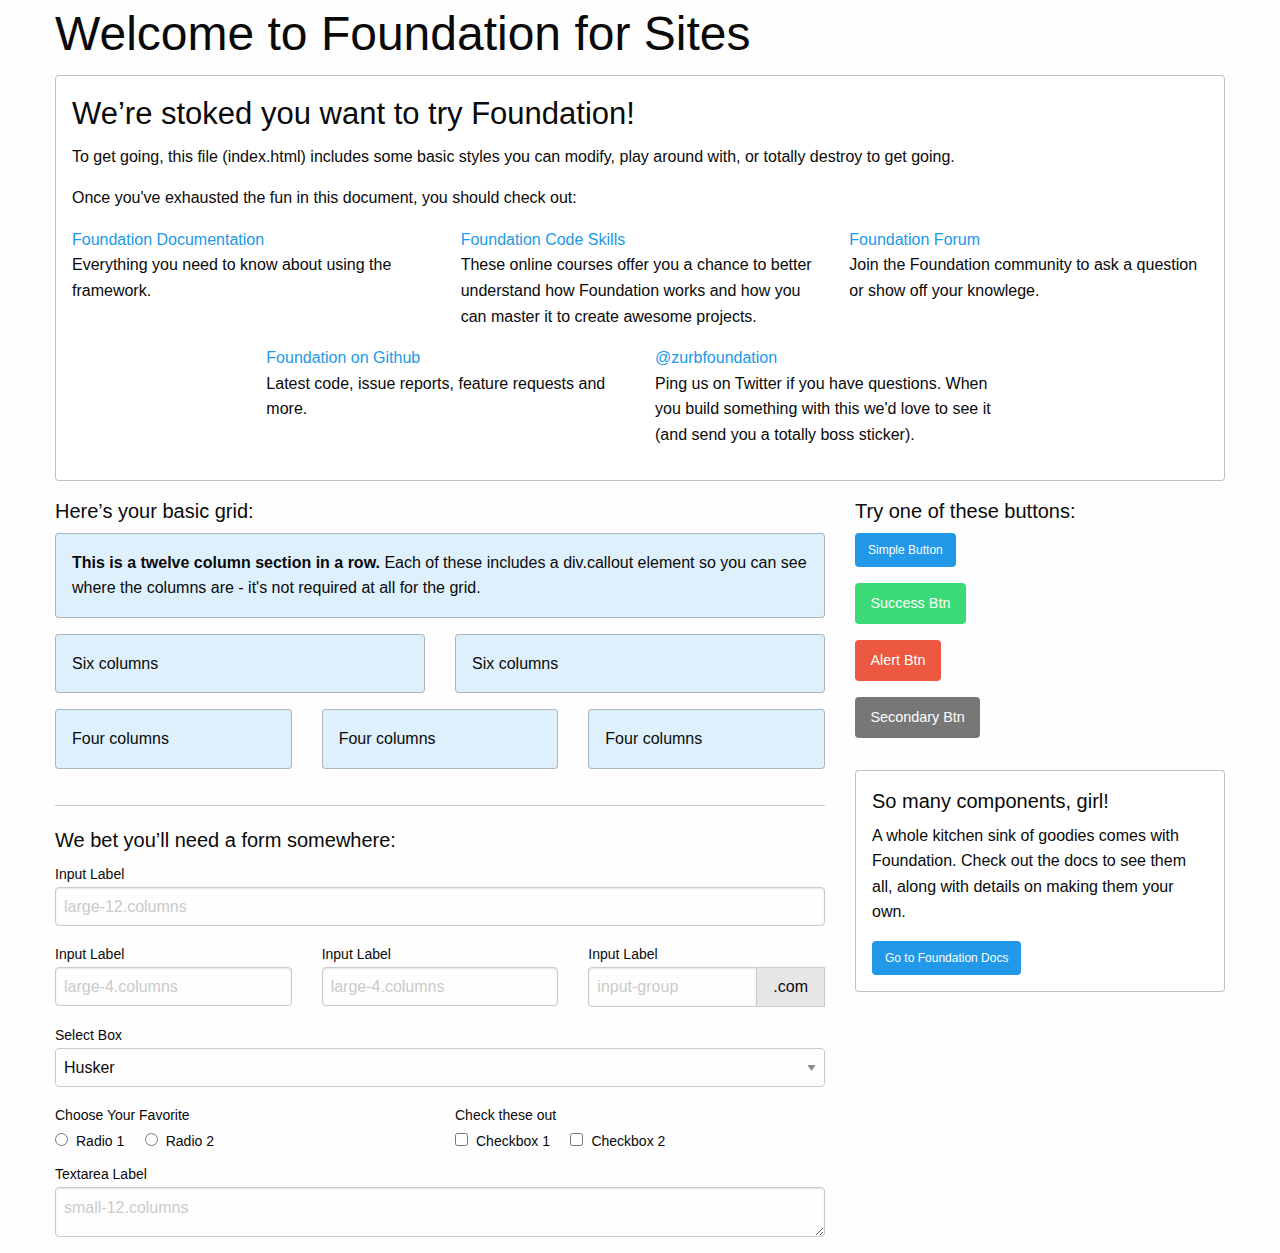
<file: citibike-viz/orig.html>
<!doctype html>
<html class="no-js" lang="en">
  <head>
    <meta charset="utf-8" />
    <meta http-equiv="x-ua-compatible" content="ie=edge">
    <meta name="viewport" content="width=device-width, initial-scale=1.0">
    <title>Foundation for Sites</title>
    <link rel="stylesheet" href="assets/css/app.css">
  </head>
  <body>

    <div class="row">
      <div class="large-12 columns">
        <h1>Welcome to Foundation for Sites</h1>
      </div>
    </div> 
    
    <div class="row">
      <div class="large-12 columns">
        <div class="callout">
          <h3>We&rsquo;re stoked you want to try Foundation! </h3>
          <p>To get going, this file (index.html) includes some basic styles you can modify, play around with, or totally destroy to get going.</p>
          <p>Once you've exhausted the fun in this document, you should check out:</p>
          <div class="row">
            <div class="large-4 medium-4 columns">
              <p><a href="http://foundation.zurb.com/docs">Foundation Documentation</a><br />Everything you need to know about using the framework.</p>
            </div>
            <div class="large-4 medium-4 columns">
              <p><a href="http://zurb.com/university/code-skills">Foundation Code Skills</a><br />These online courses offer you a chance to better understand how Foundation works and how you can master it to create awesome projects.</p>
            </div>
            <div class="large-4 medium-4 columns">
              <p><a href="http://foundation.zurb.com/forum">Foundation Forum</a><br />Join the Foundation community to ask a question or show off your knowlege.</p>
            </div>
          </div>
          <div class="row">
            <div class="large-4 medium-4 medium-push-2 columns">
              <p><a href="http://github.com/zurb/foundation">Foundation on Github</a><br />Latest code, issue reports, feature requests and more.</p>
            </div>
            <div class="large-4 medium-4 medium-pull-2 columns">
              <p><a href="https://twitter.com/ZURBfoundation">@zurbfoundation</a><br />Ping us on Twitter if you have questions. When you build something with this we'd love to see it (and send you a totally boss sticker).</p>
            </div>        
          </div>
        </div>
      </div>
    </div>
    
    <div class="row">
      <div class="large-8 medium-8 columns">
        <h5>Here&rsquo;s your basic grid:</h5>
        <!-- Grid Example -->
    
        <div class="row">
          <div class="large-12 columns">
            <div class="primary callout">
              <p><strong>This is a twelve column section in a row.</strong> Each of these includes a div.callout element so you can see where the columns are - it's not required at all for the grid.</p>
            </div>
          </div>
        </div>
        <div class="row">
          <div class="large-6 medium-6 columns">
            <div class="primary callout">
              <p>Six columns</p>
            </div>
          </div>
          <div class="large-6 medium-6 columns">
            <div class="primary callout">
              <p>Six columns</p>
            </div>
          </div>
        </div>
        <div class="row">
          <div class="large-4 medium-4 small-4 columns">
            <div class="primary callout">
              <p>Four columns</p>
            </div>
          </div>
          <div class="large-4 medium-4 small-4 columns">
            <div class="primary callout">
              <p>Four columns</p>
            </div>
          </div>
          <div class="large-4 medium-4 small-4 columns">
            <div class="primary callout">
              <p>Four columns</p>
            </div>
          </div>
        </div>
        
        <hr />
                
        <h5>We bet you&rsquo;ll need a form somewhere:</h5>
        <form>
          <div class="row">
            <div class="large-12 columns">
              <label>Input Label</label>
              <input type="text" placeholder="large-12.columns" />
            </div>
          </div>
          <div class="row">
            <div class="large-4 medium-4 columns">
              <label>Input Label</label>
              <input type="text" placeholder="large-4.columns" />
            </div>
            <div class="large-4 medium-4 columns">
              <label>Input Label</label>
              <input type="text" placeholder="large-4.columns" />
            </div>
            <div class="large-4 medium-4 columns">
              <div class="row collapse">
                <label>Input Label</label>
                <div class="input-group">
                  <input class="input-group-field" type="text" placeholder="input-group" />
                  <span class="input-group-label">.com</span>
                </div>
              </div>
            </div>
          </div>
          <div class="row">
            <div class="large-12 columns">
              <label>Select Box</label>
              <select>
                <option value="husker">Husker</option>
                <option value="starbuck">Starbuck</option>
                <option value="hotdog">Hot Dog</option>
                <option value="apollo">Apollo</option>
              </select>
            </div>
          </div>
          <div class="row">
            <div class="large-6 medium-6 columns">
              <label>Choose Your Favorite</label>
              <input type="radio" name="pokemon" value="Red" id="pokemonRed"><label for="pokemonRed">Radio 1</label>
              <input type="radio" name="pokemon" value="Blue" id="pokemonBlue"><label for="pokemonBlue">Radio 2</label>
            </div>
            <div class="large-6 medium-6 columns">
              <label>Check these out</label>
              <input id="checkbox1" type="checkbox"><label for="checkbox1">Checkbox 1</label>
              <input id="checkbox2" type="checkbox"><label for="checkbox2">Checkbox 2</label>
            </div>
          </div>
          <div class="row">
            <div class="large-12 columns">
              <label>Textarea Label</label>
              <textarea placeholder="small-12.columns"></textarea>
            </div>
          </div>
        </form>
      </div>     
    
      <div class="large-4 medium-4 columns">
        <h5>Try one of these buttons:</h5>
        <p><a href="#" class="small button">Simple Button</a><br/>          
        <a href="#" class="medium success button">Success Btn</a><br/>
        <a href="#" class="medium alert button">Alert Btn</a><br/>
        <a href="#" class="medium secondary button">Secondary Btn</a></p>           
        <div class="callout">
          <h5>So many components, girl!</h5>
          <p>A whole kitchen sink of goodies comes with Foundation. Check out the docs to see them all, along with details on making them your own.</p>
          <a href="http://foundation.zurb.com/docs/" class="small button">Go to Foundation Docs</a>          
        </div>
      </div>
    </div>
    

    <script src="assets/js/app.js"></script>
  </body>
</html>
</file>
